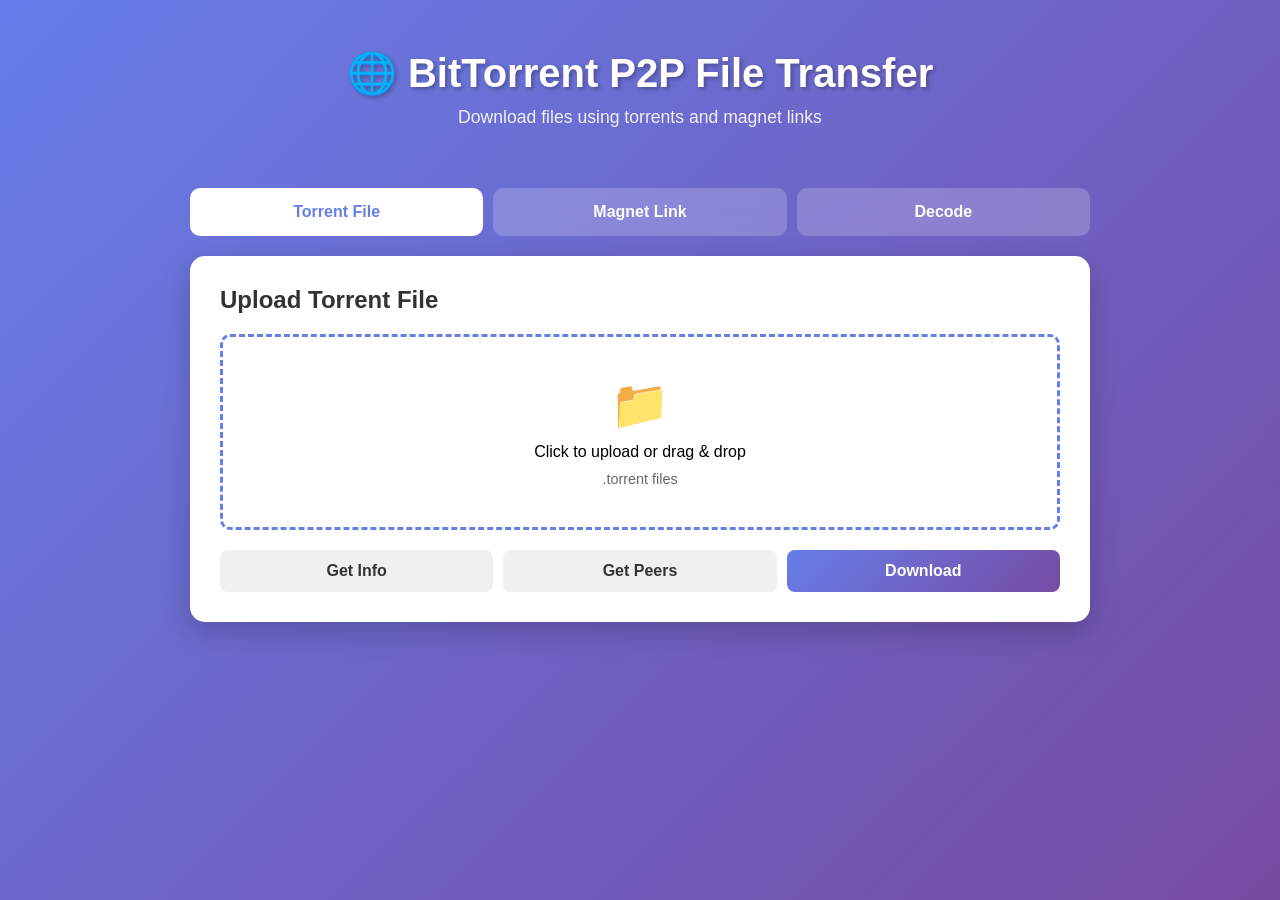
<file: src/main/resources/static/index.html>
<!DOCTYPE html>
<html lang="en">
<head>
    <meta charset="UTF-8">
    <meta name="viewport" content="width=device-width, initial-scale=1.0">
    <title>BitTorrent P2P File Transfer</title>
    <link rel="stylesheet" href="WebAppDashboard.css">
</head>
<body>
    <div class="container">
        <header>
            <h1>🌐 BitTorrent P2P File Transfer</h1>
            <p class="subtitle">Download files using torrents and magnet links</p>
        </header>

        <div class="tabs">
            <button class="tab-btn active" onclick="showTab('torrent')">Torrent File</button>
            <button class="tab-btn" onclick="showTab('magnet')">Magnet Link</button>
            <button class="tab-btn" onclick="showTab('decode')">Decode</button>
        </div>

        <!-- Torrent File Tab -->
        <div id="torrent-tab" class="tab-content active">
            <div class="card">
                <h2>Upload Torrent File</h2>
                <div class="upload-area" id="upload-area">
                    <input type="file" id="torrent-file" accept=".torrent" hidden>
                    <label for="torrent-file" class="upload-label">
                        <span class="upload-icon">📁</span>
                        <span>Click to upload or drag & drop</span>
                        <span class="file-types">.torrent files</span>
                    </label>
                </div>
                <div id="file-name" class="file-name"></div>

                <div class="button-group">
                    <button onclick="getTorrentInfo()" class="btn btn-info">Get Info</button>
                    <button onclick="getPeers()" class="btn btn-info">Get Peers</button>
                    <button onclick="downloadTorrent()" class="btn btn-primary">Download</button>
                </div>
            </div>

            <div class="card result-card" id="torrent-result" style="display: none;">
                <h3>Result</h3>
                <pre id="torrent-result-content"></pre>
            </div>
        </div>

        <!-- Magnet Link Tab -->
        <div id="magnet-tab" class="tab-content">
            <div class="card">
                <h2>Magnet Link</h2>
                <div class="input-group">
                    <label for="magnet-url">Magnet URL</label>
                    <input type="text" id="magnet-url" 
                           placeholder="magnet:?xt=urn:btih:..."
                           class="magnet-input">
                </div>

                <div class="button-group">
                    <button onclick="parseMagnet()" class="btn btn-info">Parse</button>
                    <button onclick="getMagnetInfo()" class="btn btn-info">Get Info</button>
                    <button onclick="downloadMagnet()" class="btn btn-primary">Download</button>
                </div>
            </div>

            <div class="card result-card" id="magnet-result" style="display: none;">
                <h3>Result</h3>
                <pre id="magnet-result-content"></pre>
            </div>
        </div>

        <!-- Decode Tab -->
        <div id="decode-tab" class="tab-content">
            <div class="card">
                <h2>Decode Bencoded String</h2>
                <div class="input-group">
                    <label for="bencode-input">Bencoded Value</label>
                    <textarea id="bencode-input" 
                              rows="4" 
                              placeholder="d3:foo3:bar5:helloi52ee"
                              class="bencode-textarea"></textarea>
                </div>

                <div class="button-group">
                    <button onclick="decodeBencode()" class="btn btn-primary">Decode</button>
                </div>
            </div>

            <div class="card result-card" id="decode-result" style="display: none;">
                <h3>Decoded Result</h3>
                <pre id="decode-result-content"></pre>
            </div>
        </div>

        <!-- Loading Spinner -->
        <div id="loading" class="loading" style="display: none;">
            <div class="spinner"></div>
            <p>Processing...</p>
        </div>
    </div>

    <script src="TorrentFileManager.js"></script>
</body>
</html>
</file>
<file: src/main/resources/static/WebAppDashboard.css>
* {
    margin: 0;
    padding: 0;
    box-sizing: border-box;
}

body {
    font-family: 'Segoe UI', Tahoma, Geneva, Verdana, sans-serif;
    background: linear-gradient(135deg, #667eea 0%, #764ba2 100%);
    min-height: 100vh;
    padding: 20px;
}

.container {
    max-width: 900px;
    margin: 0 auto;
}

header {
    text-align: center;
    color: white;
    margin-bottom: 30px;
    padding: 30px 20px;
}

header h1 {
    font-size: 2.5em;
    margin-bottom: 10px;
    text-shadow: 2px 2px 4px rgba(0, 0, 0, 0.3);
}

.subtitle {
    font-size: 1.1em;
    opacity: 0.9;
}

.tabs {
    display: flex;
    gap: 10px;
    margin-bottom: 20px;
}

.tab-btn {
    flex: 1;
    padding: 15px;
    background: rgba(255, 255, 255, 0.2);
    border: none;
    color: white;
    font-size: 16px;
    font-weight: 600;
    cursor: pointer;
    border-radius: 10px;
    transition: all 0.3s ease;
    backdrop-filter: blur(10px);
}

.tab-btn:hover {
    background: rgba(255, 255, 255, 0.3);
    transform: translateY(-2px);
}

.tab-btn.active {
    background: white;
    color: #667eea;
}

.tab-content {
    display: none;
}

.tab-content.active {
    display: block;
}

.card {
    background: white;
    border-radius: 15px;
    padding: 30px;
    margin-bottom: 20px;
    box-shadow: 0 10px 30px rgba(0, 0, 0, 0.2);
}

.card h2 {
    color: #333;
    margin-bottom: 20px;
    font-size: 1.5em;
}

.card h3 {
    color: #667eea;
    margin-bottom: 15px;
}

.upload-area {
    border: 3px dashed #667eea;
    border-radius: 10px;
    padding: 40px;
    text-align: center;
    cursor: pointer;
    transition: all 0.3s ease;
    margin-bottom: 20px;
}

.upload-area:hover {
    background: #f8f9ff;
    border-color: #764ba2;
}

.upload-label {
    display: flex;
    flex-direction: column;
    gap: 10px;
    cursor: pointer;
}

.upload-icon {
    font-size: 3em;
}

.file-types {
    font-size: 0.9em;
    color: #666;
}

.file-name {
    text-align: center;
    color: #667eea;
    font-weight: 600;
    margin-bottom: 20px;
}

.input-group {
    margin-bottom: 20px;
}

.input-group label {
    display: block;
    margin-bottom: 8px;
    color: #333;
    font-weight: 600;
}

.magnet-input,
.bencode-textarea {
    width: 100%;
    padding: 12px;
    border: 2px solid #e0e0e0;
    border-radius: 8px;
    font-size: 14px;
    font-family: 'Courier New', monospace;
    transition: border-color 0.3s ease;
}

.magnet-input:focus,
.bencode-textarea:focus {
    outline: none;
    border-color: #667eea;
}

.button-group {
    display: flex;
    gap: 10px;
    flex-wrap: wrap;
}

.btn {
    flex: 1;
    min-width: 120px;
    padding: 12px 24px;
    border: none;
    border-radius: 8px;
    font-size: 16px;
    font-weight: 600;
    cursor: pointer;
    transition: all 0.3s ease;
}

.btn-primary {
    background: linear-gradient(135deg, #667eea 0%, #764ba2 100%);
    color: white;
}

.btn-primary:hover {
    transform: translateY(-2px);
    box-shadow: 0 5px 15px rgba(102, 126, 234, 0.4);
}

.btn-info {
    background: #f0f0f0;
    color: #333;
}

.btn-info:hover {
    background: #e0e0e0;
    transform: translateY(-2px);
}

.result-card {
    animation: slideIn 0.3s ease;
}

@keyframes slideIn {
    from {
        opacity: 0;
        transform: translateY(20px);
    }
    to {
        opacity: 1;
        transform: translateY(0);
    }
}

.result-card pre {
    background: #f8f9ff;
    padding: 20px;
    border-radius: 8px;
    overflow-x: auto;
    font-family: 'Courier New', monospace;
    font-size: 14px;
    line-height: 1.6;
    color: #333;
}

.loading {
    position: fixed;
    top: 0;
    left: 0;
    right: 0;
    bottom: 0;
    background: rgba(0, 0, 0, 0.7);
    display: flex;
    flex-direction: column;
    justify-content: center;
    align-items: center;
    z-index: 1000;
}

.spinner {
    width: 50px;
    height: 50px;
    border: 5px solid rgba(255, 255, 255, 0.3);
    border-top-color: white;
    border-radius: 50%;
    animation: spin 1s linear infinite;
}

@keyframes spin {
    to { transform: rotate(360deg); }
}

.loading p {
    color: white;
    margin-top: 20px;
    font-size: 18px;
}

@media (max-width: 768px) {
    header h1 {
        font-size: 2em;
    }

    .button-group {
        flex-direction: column;
    }

    .btn {
        width: 100%;
    }

    .tabs {
        flex-direction: column;
    }
}
</file>
